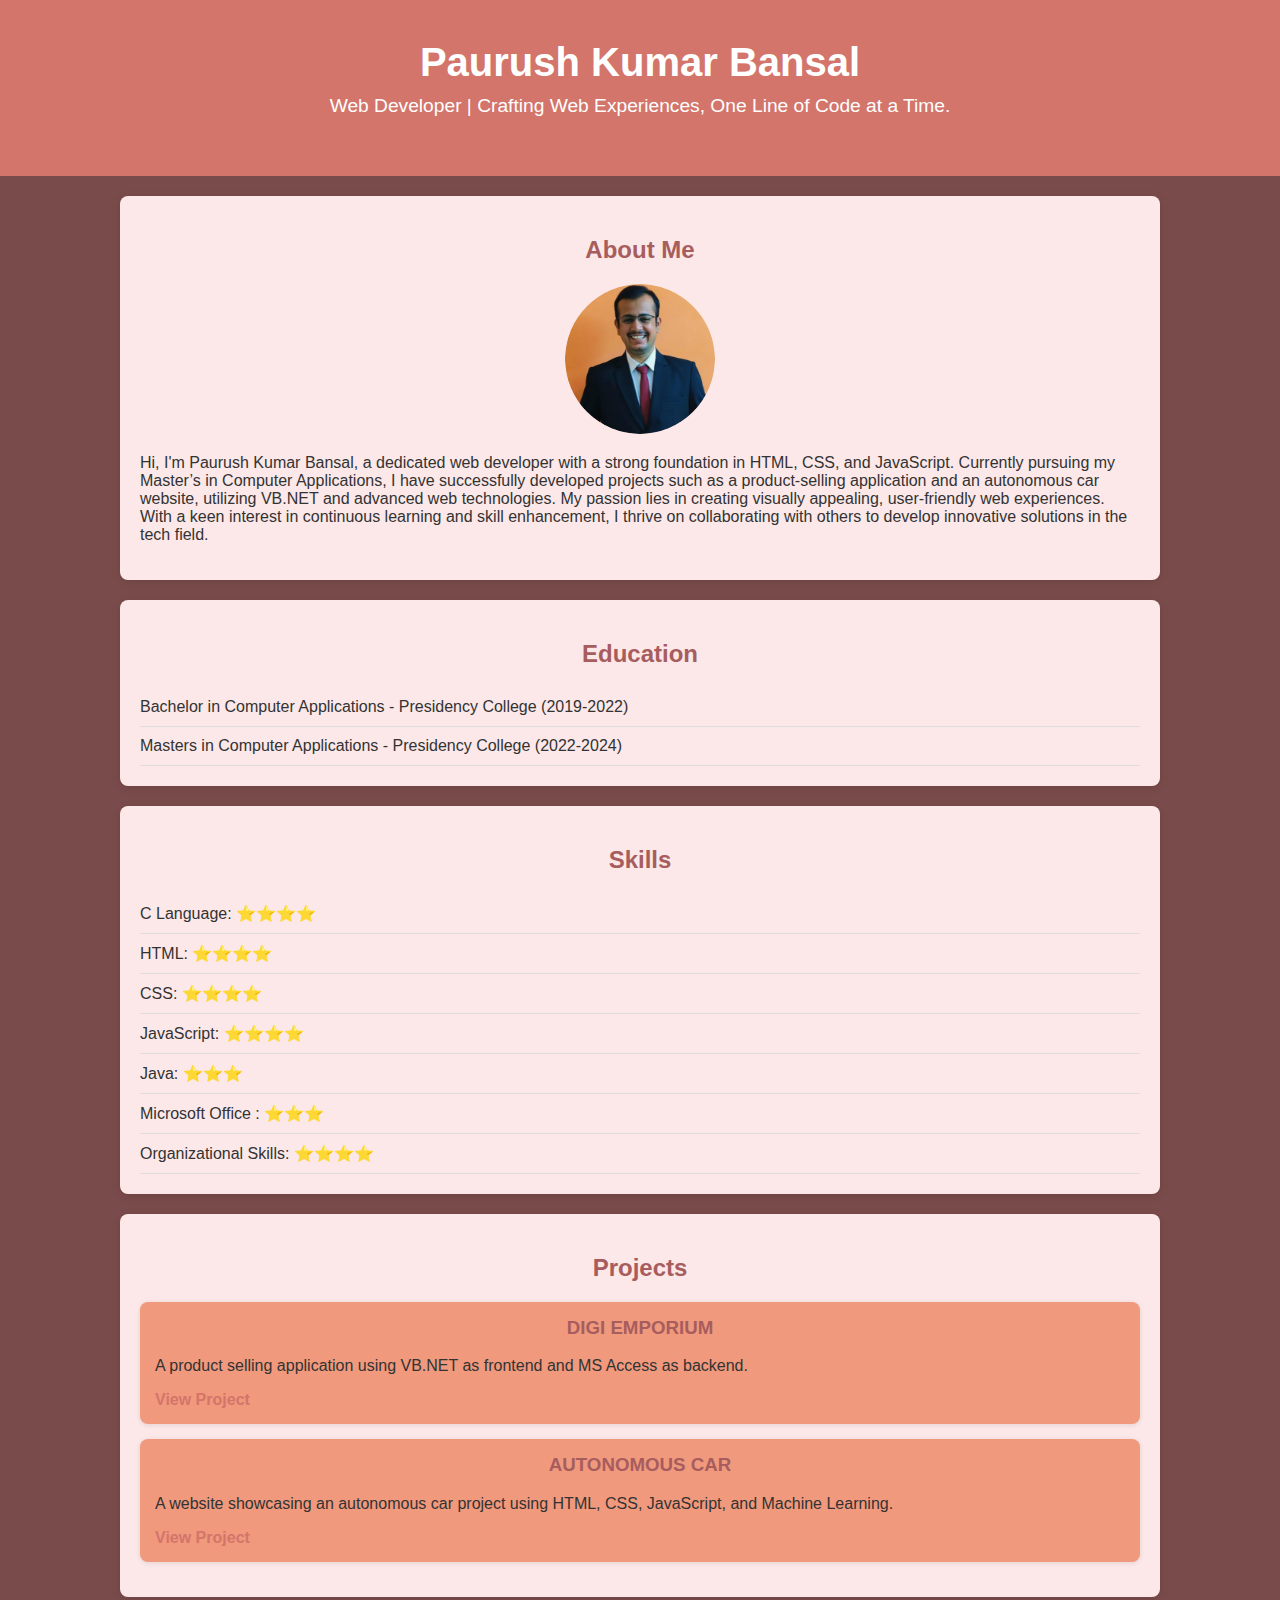
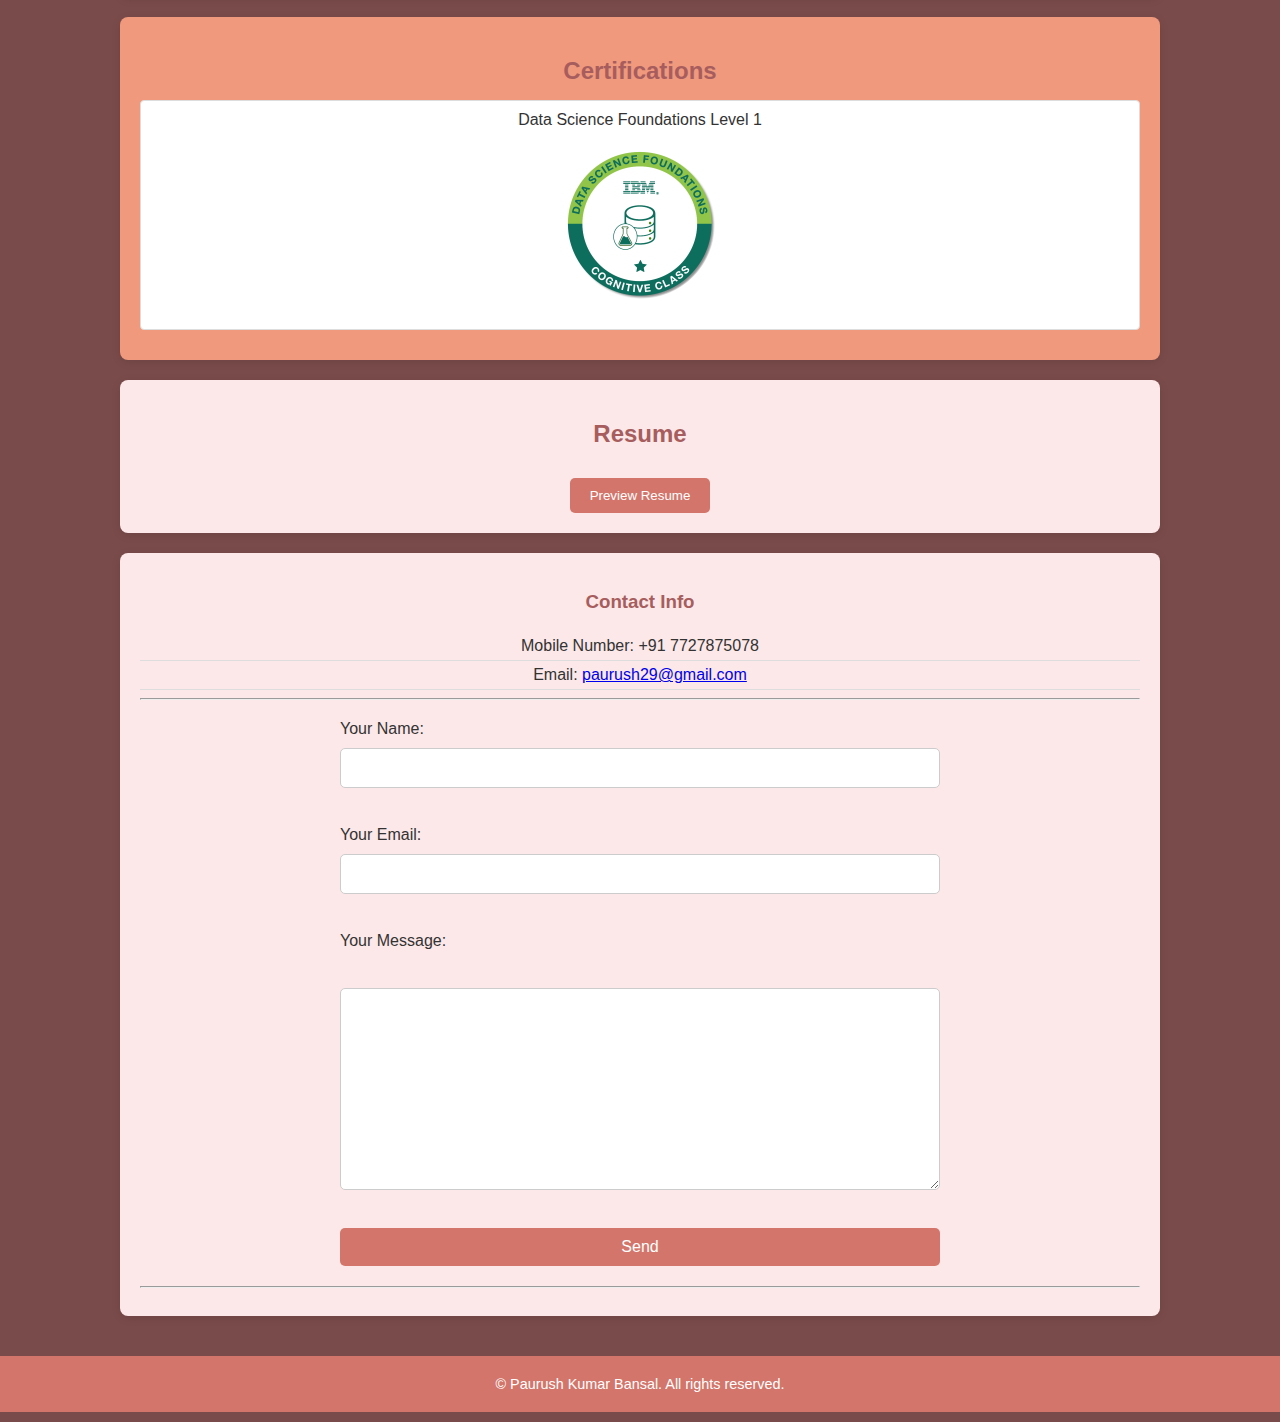
<file: Task1_Personal_Portfolio/index.html>
<!DOCTYPE html>
<html lang="en">
<head>
    <meta charset="UTF-8">
    <meta name="viewport" content="width=device-width, initial-scale=1.0">
    <meta http-equiv="X-UA-Compatible" content="IE=edge">
    <title>Paurush's Portfolio</title>
    <link rel="stylesheet" href="styles.css">
</head>
<body>

    <!-- Header Section -->
    <header>
        <h1>Paurush Kumar Bansal</h1>
        <p>Web Developer | Crafting Web Experiences, One Line of Code at a Time.</p>
    </header>

    <!-- About Section -->
    <section id="about">
        <h2>About Me</h2>
        <img src="../Task1_Personal_Portfolio/images/PKB-modified.png" alt="Photo of Paurush Kumar Bansal" class="profile-img">
        <p>Hi, I'm Paurush Kumar Bansal, a dedicated web developer with a strong foundation in HTML, CSS, and JavaScript. 
            Currently pursuing my Master’s in Computer Applications, 
            I have successfully developed projects such as a product-selling application and an 
            autonomous car website, utilizing VB.NET and advanced web technologies. 
            My passion lies in creating visually appealing, user-friendly web experiences. 
            With a keen interest in continuous learning and skill enhancement, 
            I thrive on collaborating with others to develop innovative solutions in the tech field.
        </p>
    </section>

    <!-- Education Section -->
    <section id="education">
        <h2>Education</h2>
        <ul>
            <li>Bachelor in Computer Applications - Presidency College (2019-2022)</li>
            <li>Masters in Computer Applications - Presidency College (2022-2024)</li>
        </ul>
    </section>

    <!-- Skills Section -->
    <section id="skills">
        <h2>Skills</h2>
        <ul>
            <li>C Language: ⭐️⭐️⭐️⭐️</li>
            <li>HTML: ⭐️⭐️⭐️⭐️</li>
            <li>CSS: ⭐️⭐️⭐️⭐️</li>
            <li>JavaScript: ⭐️⭐️⭐️⭐️</li>
            <li>Java: ⭐️⭐️⭐️</li>
            <li>Microsoft Office : ⭐️⭐️⭐️</li>
            <li>Organizational Skills: ⭐️⭐️⭐️⭐️</li>
        </ul>
    </section>

    <!-- Projects Section -->
    <section id="projects">
        <h2>Projects</h2>
        <div class="project">
            <h3>DIGI EMPORIUM</h3>
            <p>A product selling application using VB.NET as frontend and MS Access as backend.</p>
            <a href="https://github.com/Paurushkb29/DIGI-EMPORIUM.git" target="_blank">View Project</a>
        </div>
        <div class="project">
            <h3>AUTONOMOUS CAR</h3>
            <p>A website showcasing an autonomous car project using HTML, CSS, JavaScript, and Machine Learning.</p>
            <a href="https://github.com/Paurushkb29/6th_Sem_Project.git" target="_blank">View Project</a>
        </div>
    </section>
    
    <!-- Certifications Section -->
    <section id="certifications">
        <h2>Certifications</h2>
        <ul>
            <li>Data Science Foundations Level 1 <img src="../Task1_Personal_Portfolio/images/Badge.png" alt="Data Science Foundations Level 1" class="badge-img"></li>
        </ul>
    </section>


    <!-- Resume Section -->
    <section id="resume">
        <h2>Resume</h2>
        <button id="preview-btn">Preview Resume</button>
        <div id="resume-preview" style="display:none;">
            <iframe src="../Task1_Personal_Portfolio/docs/New Resume - Paurush Kumar Bansal.pdf" frameborder="0" style="width:100%; height:600px;"></iframe>
            <button id="close-btn">Close Preview</button>
        </div>
    </section>
    <script>
        document.getElementById('preview-btn').onclick = function() {
            document.getElementById('resume-preview').style.display = 'block'; // Show the preview
        };
    
        document.getElementById('close-btn').onclick = function() {
            document.getElementById('resume-preview').style.display = 'none'; // Hide the preview
        };
    </script>
    

    <!-- Contact Section -->
    <section id="contact">
        <h3>Contact Info</h3>
        <ul>
            <li>Mobile Number: +91 7727875078</li>
            <li>Email: <a href="mailto:paurush@gmail.com">paurush29@gmail.com</a></li>
        </ul>
        <hr>
        <form action="mailto:paurushkb@gmail.com" method="post" enctype="text/plain">
            <label for="name">Your Name:</label>
            <input type="text" name="Your_Name" id="name" required><br>
            <label for="email">Your Email:</label>
            <input type="email" name="Your_Email" id="email" required><br>
            <label for="message">Your Message:</label><br>
            <textarea name="Your_Message" id="message" cols="30" rows="10" required></textarea><br>
            <input type="submit" value="Send">
        </form>
        <hr>
    </section>

    <!-- Footer -->
    <footer>
        <p>&copy; Paurush Kumar Bansal. All rights reserved.</p>
    </footer>

</body>
</html>
</file>
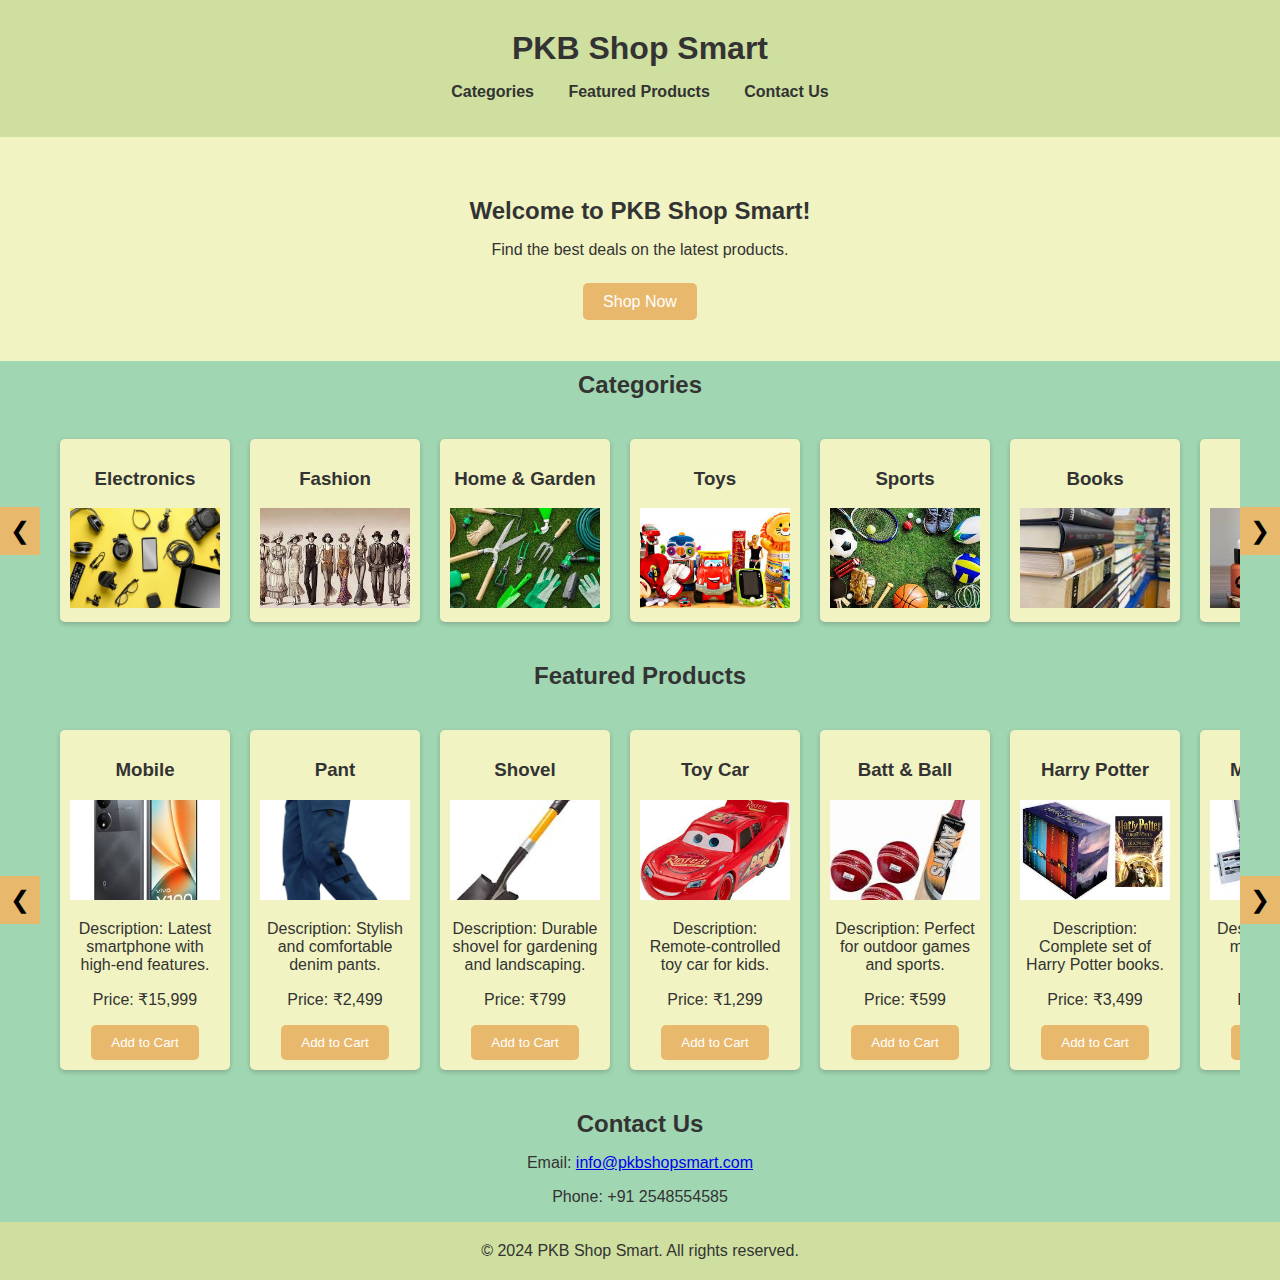
<file: Task2_LandingPage/index.html>
<!DOCTYPE html>
<html lang="en">
<head>
    <meta charset="UTF-8">
    <meta name="viewport" content="width=device-width, initial-scale=1.0">
    <title>Shopping Landing Page</title>
    <link rel="stylesheet" href="styles.css">
</head>
<body>
    <header>
        <h1>PKB Shop Smart</h1>
        <nav>
            <ul>
                <li><a href="#categories">Categories</a></li>
                <li><a href="#featured">Featured Products</a></li>
                <li><a href="#contact">Contact Us</a></li>
            </ul>
        </nav>
    </header>
    
    <main>
        <section id="hero">
            <h2>Welcome to PKB Shop Smart!</h2>
            <p>Find the best deals on the latest products.</p><br/>
            <a href="#featured" class="cta-button">Shop Now</a>
        </section>

        <section id="categories">
            <h2>Categories</h2>
            <div class="categories-wrapper">
                <button class="arrow left-arrow" onclick="scrollLeft1('categories-container')">&#10094;</button>
                <div class="categories-container" id="categories-container">
                    <div class="category">
                        <h3>Electronics</h3>
                        <img src="../Task2_LandingPage/images/electronics.jpg" alt="Electronics">
                    </div>
                    <div class="category">
                        <h3>Fashion</h3>
                        <img src="../Task2_LandingPage/images/fashion.jpg" alt="Fashion">
                    </div>
                    <div class="category">
                        <h3>Home & Garden</h3>
                        <img src="../Task2_LandingPage/images/home-garden.jpg" alt="Home & Garden">
                    </div>
                    <div class="category">
                        <h3>Toys</h3>
                        <img src="../Task2_LandingPage/images/toys.jpg" alt="Toys">
                    </div>
                    <div class="category">
                        <h3>Sports</h3>
                        <img src="../Task2_LandingPage/images/sports.jpg" alt="Sports">
                    </div>
                    <div class="category">
                        <h3>Books</h3>
                        <img src="../Task2_LandingPage/images/books.jpg" alt="Books">
                    </div>
                    <div class="category">
                        <h3>Beauty</h3>
                        <img src="../Task2_LandingPage/images/beauty.jpg" alt="Beauty">
                    </div>
                    <div class="category">
                        <h3>Health</h3>
                        <img src="../Task2_LandingPage/images/health.jpg" alt="Health">
                    </div>
                    <div class="category">
                        <h3>Automotive</h3>
                        <img src="../Task2_LandingPage/images/automotive.jpg" alt="Automotive">
                    </div>
                    <div class="category">
                        <h3>Jewelry</h3>
                        <img src="../Task2_LandingPage/images/jewelry.jpg" alt="Jewelry">
                    </div>
                </div>
                <button class="arrow right-arrow" onclick="scrollRight('categories-container')">&#10095;</button>
            </div>
        </section>

        <section id="featured">
            <h2>Featured Products</h2>
            <div class="featured-wrapper">
                <button class="arrow left-arrow" onclick="scrollLeft1('featured-products-container')">&#10094;</button>
                <div class="featured-products-container" id="featured-products-container">
                    <div class="product">
                        <h3>Mobile</h3>
                        <img src="../Task2_LandingPage/images/mobile.jpg" alt="Product 1">
                        <p>Description: Latest smartphone with high-end features.</p>
                        <p>Price: ₹15,999</p>
                        <button id="product-btn">Add to Cart</button>
                    </div>
                    <div class="product">
                        <h3>Pant</h3>
                        <img src="../Task2_LandingPage/images/pant.jpg" alt="Product 2">
                        <p>Description: Stylish and comfortable denim pants.</p>
                        <p>Price: ₹2,499</p>
                        <button id="product-btn">Add to Cart</button>
                    </div>
                    <div class="product">
                        <h3>Shovel</h3>
                        <img src="../Task2_LandingPage/images/shovel.jpg" alt="Product 3">
                        <p>Description: Durable shovel for gardening and landscaping.</p>
                        <p>Price: ₹799</p>
                        <button id="product-btn">Add to Cart</button>
                    </div>
                    <div class="product">
                        <h3>Toy Car</h3>
                        <img src="../Task2_LandingPage/images/car.jpg" alt="Product 4">
                        <p>Description: Remote-controlled toy car for kids.</p>
                        <p>Price: ₹1,299</p>
                        <button id="product-btn">Add to Cart</button>
                    </div>
                    <div class="product">
                        <h3>Batt & Ball</h3>
                        <img src="../Task2_LandingPage/images/batt_and_ball.jpg" alt="Product 5">
                        <p>Description: Perfect for outdoor games and sports.</p>
                        <p>Price: ₹599</p>
                        <button id="product-btn">Add to Cart</button>
                    </div>
                    <div class="product">
                        <h3>Harry Potter</h3>
                        <img src="../Task2_LandingPage/images/harry_potter_books.jpg" alt="Product 6">
                        <p>Description: Complete set of Harry Potter books.</p>
                        <p>Price: ₹3,499</p>
                        <button id="product-btn">Add to Cart</button>
                    </div>
                    <div class="product">
                        <h3>Makeup Box</h3>
                        <img src="../Task2_LandingPage/images/makeup_box.jpg" alt="Product 7">
                        <p>Description: Stylish makeup box for cosmetics.</p>
                        <p>Price: ₹1,199</p>
                        <button id="product-btn">Add to Cart</button>
                    </div>
                    <div class="product">
                        <h3>Statescope</h3>
                        <img src="../Task2_LandingPage/images/statescope.jpg" alt="Product 8">
                        <p>Description: High-quality stethoscope for medical use.</p>
                        <p>Price: ₹2,299</p>
                        <button id="product-btn">Add to Cart</button>
                    </div>
                    <div class="product">
                        <h3>Tire</h3>
                        <img src="../Task2_LandingPage/images/tire.jpg" alt="Product 9">
                        <p>Description: Durable All-Weather Tire for Vehicles.</p>
                        <p>Price: ₹4,999</p>
                        <button id="product-btn">Add to Cart</button>
                    </div>
                    <div class="product">
                        <h3>Neckless</h3>
                        <img src="../Task2_LandingPage/images/necklace.jpg" alt="Product 10">
                        <p>Description: Elegant necklace for special occasions.</p>
                        <p>Price: ₹2,499</p>
                        <button id="product-btn">Add to Cart</button>
                    </div>
                </div>
                <button class="arrow right-arrow" onclick="scrollRight('featured-products-container')">&#10095;</button>
            </div>
        </section>

        <section id="contact" style="text-align: center;">
            <h2>Contact Us</h2>
            <p>Email: <a href="mailto:info@pkbshopsmart.com">info@pkbshopsmart.com</a></p>
            <p>Phone: +91 2548554585</p>
        </section>
    </main>

    <footer>
        <p>&copy; 2024 PKB Shop Smart. All rights reserved.</p>
    </footer>

    <script>
        function scrollLeft1(containerId1) {
            const container = document.getElementById(containerId1);
            container.scrollBy({ left: -200, behavior: 'smooth' });
        }

        function scrollRight(containerId) {
            const container = document.getElementById(containerId);
            container.scrollBy({ left: 200, behavior: 'smooth' });
        }
    </script>
</body>
</html>
</file>
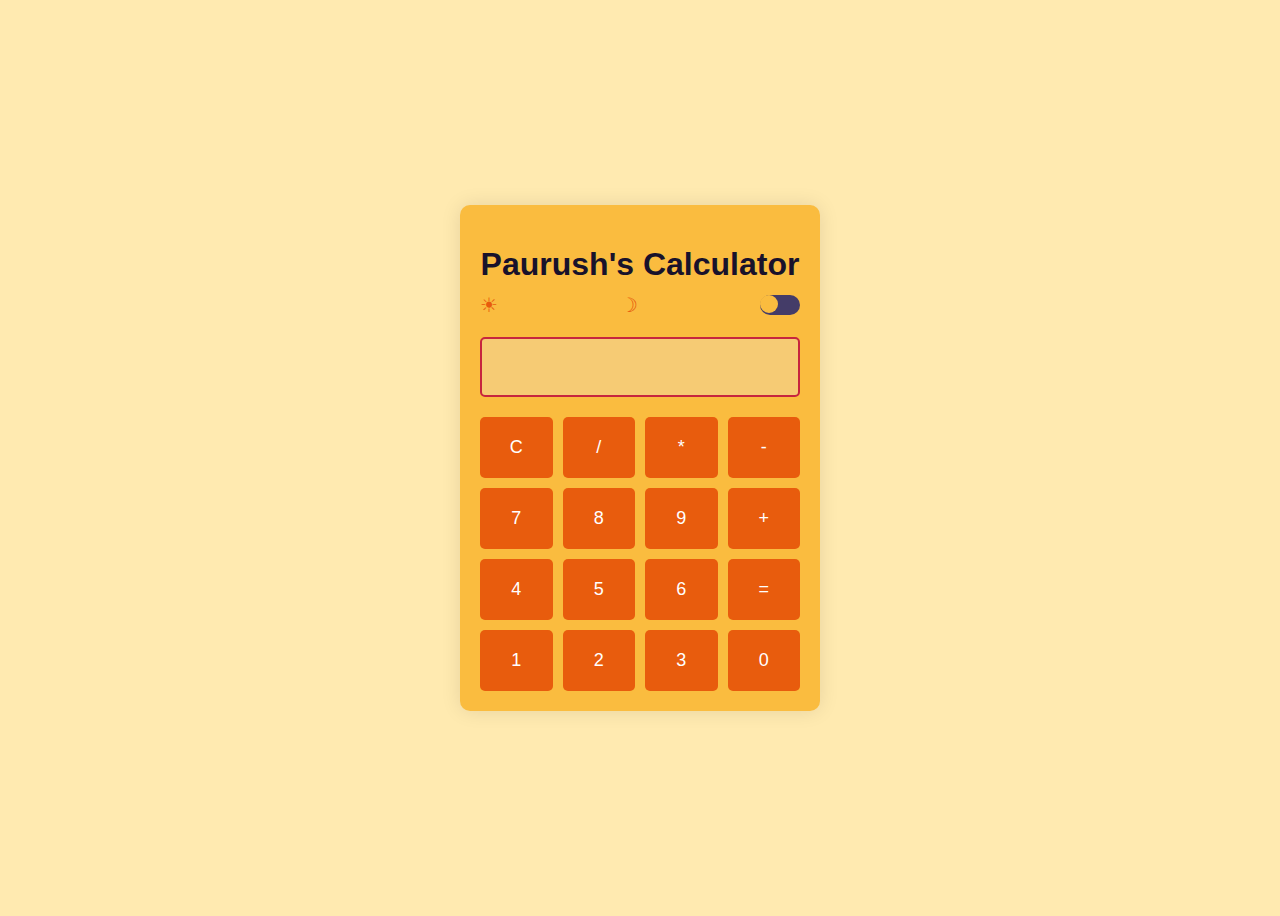
<file: Task3_Basic_Calculator/index.html>
<!DOCTYPE html>
<html lang="en">
<head>
    <meta charset="UTF-8">
    <meta name="viewport" content="width=device-width, initial-scale=1.0">
    <link rel="stylesheet" href="styles.css">
    <title>Paurush's Calculator</title>
</head>
<body>
    <div class="calculator">
        <h1>Paurush's Calculator</h1>
        <div class="theme-switch" id="themeSwitch">
            <span class="sun">&#9728;</span>
            <span class="moon">&#9789;</span>
            <div class="switch">
                <div class="slider"></div>
            </div>
        </div>
        <input type="text" id="display" disabled />
        <div class="buttons">
            <button onclick="clearDisplay()">C</button>
            <button onclick="appendToDisplay('/')">/</button>
            <button onclick="appendToDisplay('*')">*</button>
            <button onclick="appendToDisplay('-')">-</button>
            <button onclick="appendToDisplay('7')">7</button>
            <button onclick="appendToDisplay('8')">8</button>
            <button onclick="appendToDisplay('9')">9</button>
            <button onclick="appendToDisplay('+')">+</button>
            <button onclick="appendToDisplay('4')">4</button>
            <button onclick="appendToDisplay('5')">5</button>
            <button onclick="appendToDisplay('6')">6</button>
            <button onclick="calculateResult()">=</button>
            <button onclick="appendToDisplay('1')">1</button>
            <button onclick="appendToDisplay('2')">2</button>
            <button onclick="appendToDisplay('3')">3</button>
            <button onclick="appendToDisplay('0')">0</button>
        </div>
    </div>
    <script src="script.js"></script>
</body>
</html>
</file>
<file: Task1_Personal_Portfolio/styles.css>
/* General Styles */
body {
    font-family: Arial, sans-serif;
    margin: 0;
    padding: 0;
    background-color: #7A4B4B; 
    color: #333;
}

h1 {
    color: #fff; 
    text-align: center;
}

h2, h3 {
    color: #A75D5D; 
    text-align: center;
}

section {
    padding: 20px;
    margin: 20px auto;
    max-width: 1000px;
    background-color: #FCE8E8;
    border-radius: 8px;
    box-shadow: 0 2px 10px rgba(0, 0, 0, 0.1);
}

/* Header Styles */
header {
    background-color: #D3756B; 
    color: #fff;
    padding: 40px 0;
    text-align: center;
}

header h1 {
    margin: 0;
    font-size: 2.5rem;
}

header p {
    font-size: 1.2rem;
    margin-top: 10px;
}

/* About Section */
#about .profile-img {
    display: block;
    margin: 20px auto;
    border-radius: 50%;
    width: 150px;
    height: 150px;
    object-fit: cover;
}

/* Education and Skills List */
ul {
    list-style: none;
    padding: 0;
    margin: 0;
}

ul li {
    font-size: 1rem;
    padding: 10px 0;
    border-bottom: 1px solid #ddd;
}

/* Projects Section */
.project {
    background-color: #F0997D; 
    padding: 15px;
    margin-bottom: 15px;
    border-radius: 8px;
    box-shadow: 0 1px 5px rgba(0, 0, 0, 0.1);
}

.project h3 {
    margin-top: 0;
    color: #A75D5D; 
}

.project a {
    text-decoration: none;
    color: #D3756B; 
    font-weight: bold;
}

.project a:hover {
    text-decoration: underline;
}

/* Certifications Section */
#certifications {
    padding: 20px; 
    margin: 20px auto;
    max-width: 1000px; 
    background-color: #F0997D; 
    border-radius: 8px; 
    box-shadow: 0 2px 10px rgba(0, 0, 0, 0.1);
}

.badge-img {
    display: block;
    margin: 20px auto;
    border-radius: 50%;
    width: 150px;
    height: 150px;
    object-fit: cover;
}

#certifications h2 {
    color: #A75D5D; 
    font-size: 24px;
    margin-bottom: 15px; 
    text-align: center; 
}

#certifications ul {
    list-style-type: none; 
    padding: 0; 
    text-align: center;
}

#certifications li {
    background-color: #fff; 
    padding: 10px; 
    border: 1px solid #ddd; 
    border-radius: 4px; 
    margin-bottom: 10px;
    transition: background-color 0.3s; 
}

#certifications li:hover {
    background-color: #e7f3ff; 
}

/* Resume Section */
#resume {
    text-align: center;
}

#resume button {
    background-color: #D3756B; 
    color: #fff; 
    padding: 10px 20px;
    border-radius: 5px; 
    border: none;
    cursor: pointer; 
    margin-top: 10px;
}

#resume button:hover {
    background-color: #A75D5D; 
}

/* Preview section styles */
#resume-preview {
    margin-top: 20px;
}

#resume-preview iframe {
    border: 1px solid #ccc;
}

/* Contact Section */
#contact ul {
    list-style: none; 
    padding: 0;
    text-align: center;
}

#contact ul li {
    padding: 5px 0;
}

form {
    max-width: 600px;
    margin: 20px auto;
    display: flex;
    flex-direction: column;
    gap: 10px;
}

form input, form textarea {
    padding: 10px;
    border: 1px solid #ccc;
    border-radius: 5px;
    font-size: 1rem;
}

form input[type="submit"] {
    background-color: #D3756B;
    color: #fff;
    cursor: pointer;
    border: none;
    font-size: 1rem;
}

form input[type="submit"]:hover {
    background-color: #A75D5D; 
}

/* Footer Styles */
footer {
    text-align: center;
    padding: 20px;
    background-color: #D3756B; 
    color: #fff;
    margin-top: 40px;
}

footer p {
    margin: 0;
    font-size: 0.9rem;
}

/* Responsive Design */
@media (max-width: 768px) {
    section {
        padding: 15px;
    }

    header h1 {
        font-size: 2rem;
    }

    header p {
        font-size: 1rem;
    }

    form {
        width: 100%;
    }

    .project {
        padding: 10px;
    }
}
</file>
<file: Task2_LandingPage/styles.css>
body {
    font-family: Arial, sans-serif;
    margin: 0;
    padding: 0;
    background-color: #A1D6B2; /* Background color */
    color: #333;
}

/* For Webkit browsers (Chrome, Safari) */
body::-webkit-scrollbar {
    width: 0; /* Hides the scrollbar */
}


header {
    background-color: #CEDF9F; /* Header background color */
    padding: 20px;
    text-align: center;
}

nav ul {
    list-style-type: none;
    padding: 0;
}

nav ul li {
    display: inline;
    margin: 0 15px;
}

nav ul li a {
    text-decoration: none;
    color: #333;
    font-weight: bold;
}

h1, h2 {
    margin: 10px 0;
    text-align: center;
}

#hero {
    text-align: center;
    padding: 50px;
    background-color: #F1F3C2; /* Hero section background color */
}

#product-btn,.cta-button {
    padding: 10px 20px;
    background-color: #E8B86D; /* CTA button color */
    color: #fff;
    border: none;
    border-radius: 5px;
    text-decoration: none;
}

#product-btn:hover,.cta-button:hover {
    background-color: #e6e4e1; /* CTA button hover color */
}

.categories-wrapper,
.featured-wrapper {
    display: flex;
    align-items: center;
    justify-content: center;
    overflow: hidden;
    padding: 20px 0;
}

.categories-container,
.featured-products-container {
    display: flex;
    overflow-x: auto;
    scroll-behavior: smooth;
    padding: 10px;
    max-width: 100%;
    overflow: hidden;
}

.category, .product {
    flex: 0 0 auto; /* Prevent flex items from growing or shrinking */
    width: 150px; /* Fixed width for consistency */
    margin: 0 10px;
    text-align: center;
    background-color: #F1F3C2; /* Box background color */
    padding: 10px;
    border-radius: 5px;
    box-shadow: 0 2px 5px rgba(0, 0, 0, 0.2);
}

.category img, .product img {
    width: 100%; /* Make images responsive */
    height: 100px; /* Fixed height for consistency */
    object-fit: cover; /* Maintain aspect ratio */
}

.arrow {
    background-color: #E8B86D; /* Arrow button color */
    border: none;
    padding: 10px;
    cursor: pointer;
    font-size: 24px;
}

.arrow:hover {
    background-color: #D8A55C; /* Arrow hover color */
}

footer {
    text-align: center;
    padding: 20px;
    background-color: #CEDF9F; /* Footer background color */
}

footer p {
    margin: 0;
}
</file>
<file: Task3_Basic_Calculator/styles.css>
body {
    display: flex;
    justify-content: center;
    align-items: center;
    height: 100vh;
    background-color: #ffeab0; /* Light background */
    font-family: Arial, sans-serif;
    transition: background-color 0.3s ease; /* Smooth transition */
}

.calculator {
    background-color: #FABC3F; /* Background color of calculator */
    border-radius: 10px;
    padding: 20px;
    box-shadow: 0 0 20px rgba(0, 0, 0, 0.1);
    width: 320px; /* Set a fixed width for the calculator */
    transition: background-color 0.3s ease, color 0.3s ease; /* Smooth transition */
}

.calculator.dark {
    background-color: #393053; /* Darker background */
    color: white; /* Text color in dark mode */
}

body.dark {
    background-color: #18122B; /* Dark background for body */
}

h1 {
    text-align: center;
    color: #18122B; /* Header color */
    margin-bottom: 10px;
    transition: color 0.3s ease; /* Smooth transition for color change */
}

.calculator.dark h1 {
    color: #FABC3F; /* Change header color in dark mode */
}

.theme-switch {
    display: flex;
    align-items: center;
    justify-content: space-between;
    margin-bottom: 20px; /* Space below the theme switch */
}

.sun, .moon {
    font-size: 20px; /* Icon size */
    color: #E85C0D; /* Icon color */
}

.switch {
    position: relative;
    width: 40px;
    height: 20px;
    background-color: #443C68; /* Background color of the switch */
    border-radius: 20px;
    cursor: pointer;
}

.slider {
    position: absolute;
    width: 18px;
    height: 18px;
    background-color: #FABC3F; /* Color of the switch knob */
    border-radius: 50%;
    transition: transform 0.3s ease; /* Smooth transition for the knob */
}

.calculator.dark .slider {
    transform: translateX(20px); /* Move the knob to the right in dark mode */
    background-color: #C7253E; /* Knob color in dark mode */
}

#display {
    width: calc(100%); /* Adjust width to fit the calculator */
    height: 60px; /* Set the height for better visibility */
    font-size: 24px;
    text-align: right;
    margin-bottom: 20px;
    padding: 10px;
    border: 2px solid #C7253E; /* Border color */
    border-radius: 5px;
    box-sizing: border-box; /* Include padding in width calculation */
    transition: border-color 0.3s ease, color 0.3s ease; /* Smooth transition for border and text color */
    color: #18122B; /* Default text color */
}

.calculator.dark #display {
    border-color: #FABC3F; /* Change border color in dark mode */
    color: white; /* Text color in dark mode */
}

.buttons {
    display: grid;
    grid-template-columns: repeat(4, 1fr);
    gap: 10px;
}

button {
    background-color: #E85C0D; /* Button color */
    color: white;
    border: none;
    border-radius: 5px;
    font-size: 18px;
    padding: 20px;
    cursor: pointer;
    transition: background-color 0.3s ease;
}

button:hover {
    background-color: #821131; /* Hover color */
}

.calculator.dark button {
    background-color: #C7253E; /* Button color in dark mode */
}
</file>
